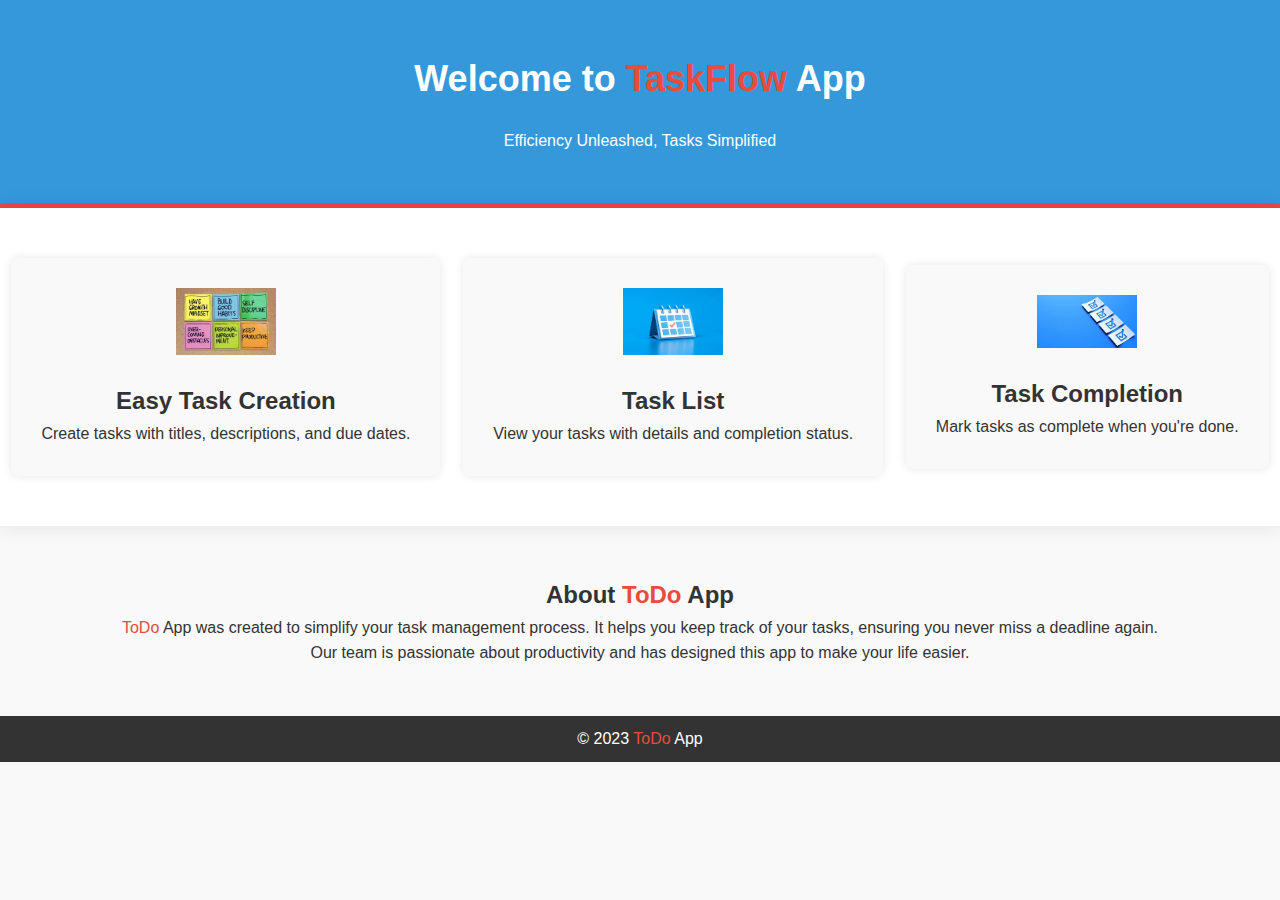
<file: index.html>
<!DOCTYPE html>
<html lang="en">
<head>
    <meta charset="UTF-8">
    <meta name="viewport" content="width=device-width, initial-scale=1.0">
    <link rel="stylesheet" href="style.css">
    <title>ToDo App</title>
</head>
<body>
    <header>
        <h1>Welcome to <span class="highlight">TaskFlow</span>  App</h1>
        <p>Efficiency Unleashed, Tasks Simplified</p>
    </header>

    <section class="features">
        <div class="feature">
            <img src="/image3.webp" alt="Feature 1 Icon">
            <h2>Easy Task Creation</h2>
            <p>Create tasks with titles, descriptions, and due dates.</p>
        </div>
        <div class="feature">
            <img src="/image1.webp" alt="Feature 2 Icon">
            <h2>Task List</h2>
            <p>View your tasks with details and completion status.</p>
        </div>
        <div class="feature">
            <img src="/image2.webp" alt="Feature 3 Icon">
            <h2>Task Completion</h2>
            <p>Mark tasks as complete when you're done.</p>
        </div>
    </section>

    <section class="about">
        <h2>About <span class="highlight">ToDo</span> App</h2>
        <p><span class="highlight">ToDo</span> App was created to simplify your task management process. It helps you keep track of your tasks, ensuring you never miss a deadline again.</p>
        <p>Our team is passionate about productivity and has designed this app to make your life easier.</p>
    </section>

    <footer>
        <p>&copy; 2023 <span class="highlight">ToDo</span> App</p>
    </footer>
</body>
</html>
</file>
<file: style.css>
/* Reset some default styles for consistency */
body, h1, h2, p {
    margin: 0;
    padding: 0;
}

body {
    font-family: 'Arial', sans-serif;
    background-color: #f9f9f9;
    color: #333;
    line-height: 1.6;
}

/* Header styles */
header {
    background-color: #3498db;
    color: #fff;
    text-align: center;
    padding: 50px 0;
    border-bottom: 5px solid #e74c3c;
}

header h1 {
    font-size: 36px;
    margin-bottom: 20px;
}

.highlight {
    color: #e74c3c;
}

/* Features section styles */
.features {
    display: flex;
    justify-content: space-around;
    align-items: center;
    background-color: #fff;
    padding: 50px 0;
    box-shadow: 0px 0px 20px rgba(0, 0, 0, 0.1);
}

.feature {
    text-align: center;
    padding: 30px;
    background-color: #f9f9f9;
    border-radius: 8px;
    box-shadow: 0px 0px 10px rgba(0, 0, 0, 0.1);
    transition: transform 0.3s ease-in-out;
}

.feature:hover {
    transform: translateY(-5px);
}

.feature img {
    width: 100px;
    margin-bottom: 20px;
}

/* About section styles */
.about {
    text-align: center;
    padding: 50px 0;
}

/* Footer styles */
footer {
    background-color: #333;
    color: #fff;
    text-align: center;
    padding: 10px 0;
}
</file>
